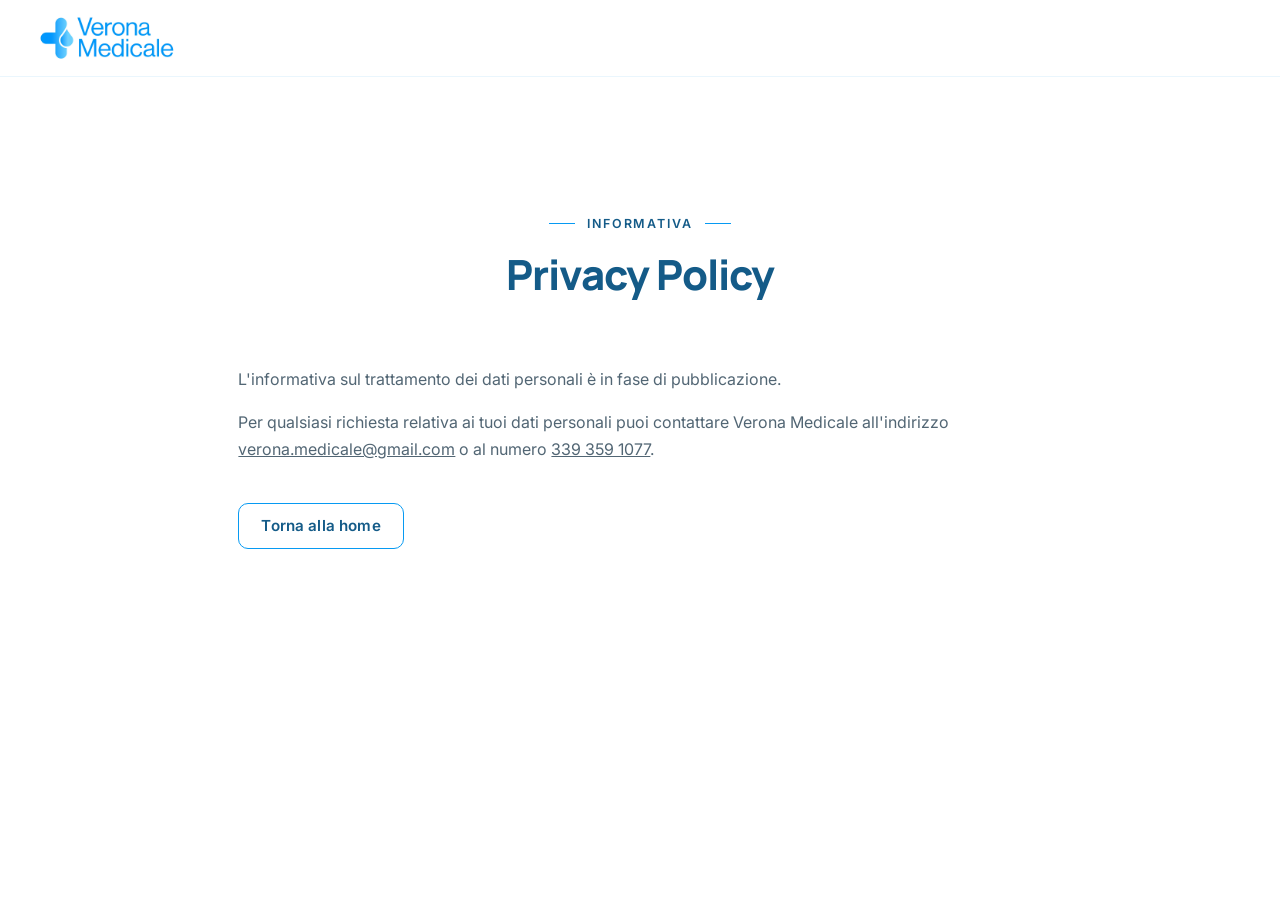
<file: privacy-policy.html>
<!doctype html>
<html lang="it">
<head>
  <meta charset="utf-8">
  <meta name="viewport" content="width=device-width, initial-scale=1">
  <title>Privacy Policy | Verona Medicale</title>
  <meta name="robots" content="noindex">
  <link rel="icon" type="image/png" sizes="32x32" href="assets/favicon-32.png">
  <link rel="preconnect" href="https://fonts.googleapis.com">
  <link rel="preconnect" href="https://fonts.gstatic.com" crossorigin>
  <link href="https://fonts.googleapis.com/css2?family=Inter:wght@400;500;600&family=Manrope:wght@600;700;800&display=swap" rel="stylesheet">
  <link rel="stylesheet" href="styles.css">
</head>
<body>
  <header class="site-header">
    <div class="container header-inner">
      <a class="brand" href="index.html" aria-label="Verona Medicale – torna alla home">
        <img src="assets/verona-medicale-logo-orizzontale.png" alt="Verona Medicale" width="716" height="240">
      </a>
    </div>
  </header>
  <main class="section bg-white">
    <div class="container container-narrow">
      <header class="section-head">
        <p class="eyebrow">Informativa</p>
        <h1 style="font-size:clamp(1.9rem,4vw,2.6rem)">Privacy Policy</h1>
      </header>
      <!-- TODO: inserire il testo dell'informativa ex artt. 13-14 GDPR fornito dal titolare del trattamento -->
      <p>L'informativa sul trattamento dei dati personali è in fase di pubblicazione.</p>
      <p>Per qualsiasi richiesta relativa ai tuoi dati personali puoi contattare Verona Medicale all'indirizzo <a class="text-link" href="mailto:verona.medicale@gmail.com">verona.medicale@gmail.com</a> o al numero <a class="text-link" href="tel:+393393591077">339 359 1077</a>.</p>
      <p style="margin-top:40px"><a class="btn btn-secondary" href="index.html">Torna alla home</a></p>
    </div>
  </main>
</body>
</html>
</file>
<file: styles.css>
/* ==========================================================
   VERONA MEDICALE — Modern Medical × Clinical Elegance × Human Care
   ========================================================== */

:root {
  /* Palette vincolante */
  --medical-blue: #079AF2;
  --sky-blue: #4BBFF5;
  --deep-blue: #145B88;
  --ice-blue: #EAF6FD;
  --white: #FFFFFF;
  --cool-grey: #F3F6F8;
  --slate: #526674;

  /* Derivati (stessi colori, sola trasparenza) */
  --line: rgba(20, 91, 136, 0.12);
  --line-strong: rgba(7, 154, 242, 0.35);
  --shadow-sm: 0 1px 2px rgba(20, 91, 136, 0.04), 0 6px 18px rgba(20, 91, 136, 0.05);
  --shadow-md: 0 2px 4px rgba(20, 91, 136, 0.04), 0 14px 34px rgba(20, 91, 136, 0.08);

  --font-head: "Manrope", system-ui, -apple-system, "Segoe UI", sans-serif;
  --font-body: "Inter", system-ui, -apple-system, "Segoe UI", sans-serif;

  --radius-sm: 8px;
  --radius: 16px;
  --radius-lg: 24px;

  --header-h: 76px;
  --gutter: clamp(16px, 3vw, 40px);
  --section-y: clamp(72px, 10vw, 128px);
  --ease: cubic-bezier(.22, .61, .36, 1);
  --dur: 350ms;
}

/* ---------- Reset ---------- */
*, *::before, *::after { box-sizing: border-box; }
html { scroll-behavior: smooth; scroll-padding-top: calc(var(--header-h) + 12px); -webkit-text-size-adjust: 100%; }
body {
  margin: 0;
  background: var(--white);
  color: var(--slate);
  font-family: var(--font-body);
  font-size: 1rem;
  line-height: 1.7;
  -webkit-font-smoothing: antialiased;
  text-rendering: optimizeLegibility;
  overflow-x: hidden;
}
body.modal-open { overflow: hidden; }
img { display: block; max-width: 100%; height: auto; }
a { color: inherit; }
h1, h2, h3, h4 { font-family: var(--font-head); color: var(--deep-blue); margin: 0; line-height: 1.18; letter-spacing: -0.015em; }
p { margin: 0 0 1em; }
p:last-child { margin-bottom: 0; }
ul, ol { margin: 0; padding: 0; list-style: none; }
strong { color: var(--deep-blue); font-weight: 600; }
button, input, select, textarea { font: inherit; }

:focus-visible { outline: 3px solid var(--medical-blue); outline-offset: 3px; border-radius: 4px; }

.visually-hidden {
  position: absolute !important; width: 1px; height: 1px; padding: 0; margin: -1px;
  overflow: hidden; clip: rect(0 0 0 0); white-space: nowrap; border: 0;
}
.skip-link {
  position: absolute; left: 16px; top: -60px; z-index: 200;
  background: var(--deep-blue); color: var(--white); padding: 10px 16px; border-radius: var(--radius-sm);
  text-decoration: none; font-weight: 600; transition: top .2s;
}
.skip-link:focus { top: 12px; }

.container { width: 100%; max-width: 1200px; margin: 0 auto; padding: 0 var(--gutter); }
.container-narrow { max-width: 880px; }
.container-services { max-width: 1120px; }

/* ---------- Tipografia ---------- */
.eyebrow {
  font-family: var(--font-body);
  font-weight: 600;
  font-size: 0.78rem;
  letter-spacing: 0.16em;
  text-transform: uppercase;
  color: var(--deep-blue);
  margin: 0 0 18px;
  display: inline-flex; align-items: center; gap: 12px;
}
.eyebrow::before, .eyebrow::after {
  content: ""; width: 26px; height: 1px; background: var(--medical-blue);
}

h1 { font-weight: 800; font-size: clamp(2.15rem, 4.9vw, 3.7rem); letter-spacing: -0.025em; line-height: 1.1; }
h2 { font-weight: 800; font-size: clamp(1.75rem, 3.6vw, 2.75rem); letter-spacing: -0.02em; }
h3 { font-weight: 700; font-size: clamp(1.2rem, 1.8vw, 1.45rem); }
h4 { font-weight: 700; font-size: 1.05rem; }

/* ---------- Bottoni ---------- */
.btn {
  display: inline-flex; align-items: center; justify-content: center; gap: 8px;
  min-height: 46px; padding: 12px 22px;
  font-family: var(--font-body); font-weight: 600; font-size: 0.95rem; letter-spacing: 0.01em;
  text-decoration: none; text-align: center; line-height: 1.2;
  border-radius: 10px; border: 1.5px solid transparent; cursor: pointer;
  transition: background-color var(--dur) var(--ease), color var(--dur) var(--ease), border-color var(--dur) var(--ease), filter var(--dur) var(--ease), transform var(--dur) var(--ease), box-shadow var(--dur) var(--ease);
}
.btn-lg { min-height: 54px; padding: 15px 30px; font-size: 1rem; }
.btn-sm { min-height: 44px; padding: 10px 18px; font-size: 0.88rem; }
.btn-primary { background: var(--medical-blue); color: var(--white); }
.btn-primary:hover { filter: brightness(0.92); transform: translateY(-1px); }
.btn-secondary { background: transparent; color: var(--deep-blue); border-color: var(--medical-blue); }
.btn-secondary:hover { background: rgba(7, 154, 242, 0.08); transform: translateY(-1px); }
.btn:active { transform: translateY(0); }

/* ---------- Header ---------- */
.site-header {
  position: sticky; top: 0; z-index: 100;
  background: var(--white);
  border-bottom: 1px solid var(--ice-blue);
  transition: box-shadow var(--dur) var(--ease);
}
.site-header.is-scrolled { box-shadow: 0 6px 24px rgba(20, 91, 136, 0.06); }
.header-inner { display: flex; align-items: center; justify-content: space-between; gap: clamp(10px, 1.4vw, 24px); height: var(--header-h); max-width: 1440px; }
.brand { flex: 0 0 auto; display: block; }
.brand img { height: clamp(36px, 3.6vw, 50px); width: auto; }

.main-nav { flex: 1 1 auto; min-width: 0; }
.main-nav ul { display: flex; flex-wrap: nowrap; align-items: center; justify-content: center; gap: clamp(0px, 0.3vw, 6px); }
.main-nav a {
  display: block; padding: 8px clamp(4px, 0.62vw, 11px);
  font-size: clamp(0.74rem, 0.98vw, 0.92rem); font-weight: 500; color: var(--deep-blue);
  text-decoration: none; border-radius: 6px; position: relative; white-space: nowrap;
  transition: color var(--dur) var(--ease);
}
.main-nav ul a::after {
  content: ""; position: absolute; left: clamp(4px, 0.62vw, 11px); right: clamp(4px, 0.62vw, 11px); bottom: 3px; height: 1.5px;
  background: var(--medical-blue); transform: scaleX(0); transform-origin: left;
  transition: transform var(--dur) var(--ease);
}
.main-nav ul a:hover::after, .main-nav ul a.is-active::after { transform: scaleX(1); }
.main-nav .nav-cta-mobile { display: none; }
.header-cta { flex: 0 0 auto; min-height: 42px; padding: 10px clamp(10px, 1.2vw, 18px); font-size: clamp(0.74rem, 0.95vw, 0.88rem); white-space: nowrap; }

.nav-toggle {
  display: none;
  flex: 0 0 auto;
  width: 48px; height: 48px; border: 1px solid var(--line); border-radius: 12px;
  background: var(--white); cursor: pointer; position: relative;
}
.nav-toggle span {
  position: absolute; left: 13px; right: 13px; height: 2px; border-radius: 2px; background: var(--deep-blue);
  transition: transform var(--dur) var(--ease), opacity var(--dur) var(--ease), top var(--dur) var(--ease);
}
.nav-toggle span:nth-child(1) { top: 16px; }
.nav-toggle span:nth-child(2) { top: 23px; }
.nav-toggle span:nth-child(3) { top: 30px; }
.nav-toggle[aria-expanded="true"] span:nth-child(1) { top: 23px; transform: rotate(45deg); }
.nav-toggle[aria-expanded="true"] span:nth-child(2) { opacity: 0; }
.nav-toggle[aria-expanded="true"] span:nth-child(3) { top: 23px; transform: rotate(-45deg); }

/* Il menu burger esiste solo da mobile */
@media (max-width: 900px) {
  :root { --header-h: 70px; }
  .brand img { height: 44px; }
  .nav-toggle { display: block; }
  .header-cta { display: none; }
  .main-nav {
    position: fixed; left: 0; right: 0; top: var(--header-h); bottom: 0;
    background: var(--white); border-top: 1px solid var(--ice-blue);
    padding: 16px var(--gutter) 32px; overflow-y: auto;
    opacity: 0; visibility: hidden; transform: translateY(-8px);
    transition: opacity var(--dur) var(--ease), transform var(--dur) var(--ease), visibility 0s linear var(--dur);
  }
  .main-nav.is-open { opacity: 1; visibility: visible; transform: none; transition-delay: 0s; }
  .main-nav ul { flex-direction: column; align-items: stretch; gap: 0; }
  .main-nav ul a { padding: 14px 4px; font-size: 1.05rem; border-bottom: 1px solid var(--cool-grey); border-radius: 0; }
  .main-nav ul a::after { display: none; }
  .main-nav ul a.is-active { color: var(--deep-blue); font-weight: 600; }
  .main-nav .nav-cta-mobile { display: flex; width: 100%; margin-top: 24px; padding: 12px 22px; font-size: 0.95rem; color: var(--white); border-radius: 10px; }
  body.nav-open { overflow: hidden; }
}

/* ---------- Hero ---------- */
.hero {
  position: relative; isolation: isolate;
  min-height: clamp(560px, calc(100svh - var(--header-h)), 820px);
  display: flex; align-items: center;
  padding: clamp(72px, 10vw, 120px) 0;
  overflow: hidden;
}
.hero-media { position: absolute; inset: 0; z-index: -2; }
.hero-media img { width: 100%; height: 100%; object-fit: cover; object-position: center; }
.hero-overlay {
  position: absolute; inset: 0; z-index: -1;
  background:
    radial-gradient(ellipse at center, rgba(255,255,255,0.88) 0%, rgba(255,255,255,0.72) 60%, rgba(255,255,255,0.55) 100%);
}
.hero-content { text-align: center; max-width: 1100px; }
.hero h1 { margin: 0 auto 26px; }
.h1-deep, .h1-blue { display: block; }
.h1-deep { color: var(--deep-blue); }
.h1-blue { color: var(--medical-blue); }
.hero-sub { color: #000000; font-size: clamp(1.02rem, 1.6vw, 1.2rem); line-height: 1.7; max-width: 720px; margin: 0 auto 40px; }
.hero-actions { display: flex; flex-wrap: wrap; justify-content: center; gap: 14px; }

/* ---------- Sezioni ---------- */
.section { padding: var(--section-y) 0; position: relative; }
.bg-white { background: var(--white); }
.bg-ice { background: var(--ice-blue); }
.bg-grey { background: var(--cool-grey); }

.section-head { text-align: center; max-width: 820px; margin: 0 auto clamp(44px, 6vw, 68px); }
.section-head h2 { margin: 0 auto; max-width: 22ch; }
.section-sub { margin: 22px auto 0; max-width: 680px; font-size: 1.06rem; color: var(--slate); }
.section-cta { text-align: center; margin-top: clamp(44px, 6vw, 64px); }

/* ---------- Chi siamo ---------- */
.about {
  display: grid;
  grid-template-columns: minmax(0, 280px) minmax(0, 640px);
  grid-template-areas: "head head" "logo text" "team team";
  justify-content: center; align-items: center; column-gap: clamp(40px, 6vw, 88px);
}
.about-head { grid-area: head; }
.about-logo {
  grid-area: logo;
  margin: 0; position: relative; justify-self: center;
  width: 100%; aspect-ratio: 1; border-radius: 50%;
  background: var(--white);
  box-shadow: 0 0 0 1px var(--line), 0 0 0 14px var(--ice-blue), 0 0 0 15px var(--line), var(--shadow-md);
  overflow: hidden;
}
.about-logo img { width: 100%; height: 100%; object-fit: contain; }
.about-text { grid-area: text; color: var(--deep-blue); font-size: 1.04rem; }
.about-text p { margin-bottom: 1.1em; }
.about-text p:last-child { margin-bottom: 0; }
.about-text .lead { font-family: var(--font-head); font-weight: 600; font-size: clamp(1.18rem, 1.9vw, 1.38rem); line-height: 1.5; }

.team { grid-area: team; margin-top: clamp(56px, 7vw, 88px); }
.team-title { text-align: center; font-size: clamp(1.3rem, 2.2vw, 1.65rem); margin-bottom: clamp(24px, 3vw, 36px); }
.team-grid { display: grid; grid-template-columns: repeat(3, minmax(0, 1fr)); }
.doctor {
  display: flex; flex-direction: column; align-items: center; text-align: center;
  padding: 6px clamp(20px, 3.4vw, 48px);
}
.doctor + .doctor { border-left: 1px solid var(--line); }
.doctor-role {
  font-size: 0.74rem; font-weight: 600; letter-spacing: 0.14em; text-transform: uppercase;
  color: var(--deep-blue); margin-bottom: 10px;
}
.doctor h4 { font-size: 1.22rem; font-weight: 800; margin-bottom: 12px; }
.doctor p:not(.doctor-role) { font-size: 0.96rem; margin-bottom: 22px; flex: 1 1 auto; }
.doctor p:last-child:not(.doctor-role) { margin-bottom: 0; }

/* ---------- A chi ci rivolgiamo ---------- */
.card-grid-3 { display: grid; grid-template-columns: repeat(3, minmax(0, 1fr)); gap: clamp(20px, 2.4vw, 32px); }
.card {
  background: var(--white); border: 1px solid var(--line); border-radius: var(--radius-lg);
  box-shadow: var(--shadow-sm); text-align: center;
  padding: clamp(32px, 3.4vw, 44px) clamp(24px, 2.8vw, 36px);
  display: flex; flex-direction: column; align-items: center;
}
.card h3 { margin-bottom: 14px; }
.target-icon {
  position: relative; display: inline-flex; align-items: center; justify-content: center;
  width: 92px; height: 92px; margin-bottom: 24px;
}
.target-icon::before {
  content: ""; position: absolute; inset: 8px;
  background: var(--ice-blue); border-radius: 50% 0 50% 50%; transform: rotate(-45deg);
  transition: transform 450ms var(--ease);
}
.target-icon::after {
  content: ""; position: absolute; inset: 0;
  border: 1px solid var(--line-strong); border-radius: 50%;
}
.card:hover .target-icon::before { transform: rotate(-45deg) scale(1.08); }
.target-icon svg {
  position: relative; width: 46px; height: 46px; fill: none;
  stroke: var(--deep-blue); stroke-width: 1.6; stroke-linecap: round; stroke-linejoin: round;
}
.target-icon svg .accent { stroke: var(--medical-blue); stroke-width: 2; }

/* ---------- Approccio: quattro punti attorno alla persona ---------- */
.approach { position: relative; max-width: 1120px; margin: 0 auto; --core: clamp(280px, 30vw, 360px); }
.approach-core {
  position: absolute; left: 50%; top: 50%;
  width: var(--core); height: var(--core); margin: calc(var(--core) / -2) 0 0 calc(var(--core) / -2);
}
.approach-core svg { width: 100%; height: 100%; overflow: visible; display: block; }
.ring { fill: none; stroke: var(--medical-blue); stroke-width: 1; opacity: 0.28; }
.ring-dash { stroke-dasharray: 2 8; opacity: 0.6; }
.ring-pulse { transform-origin: 160px 160px; animation: ringPulse 4.8s var(--ease) infinite; }
.ring-pulse-2 { animation-delay: 2.4s; }
.orbit { transform-origin: 160px 160px; animation: orbit 22s linear infinite; }
.orbit-rev { animation-duration: 30s; animation-direction: reverse; }
.orbit-dot { fill: var(--medical-blue); }
.orbit-dot-sky { fill: var(--sky-blue); }
.core-drop { fill: var(--white); stroke: var(--medical-blue); stroke-width: 1.4; }
.core-small { font-family: var(--font-body); font-weight: 600; font-size: 11.5px; letter-spacing: 0.16em; fill: var(--deep-blue); }
.core-big { font-family: var(--font-head); font-weight: 800; font-size: 25px; letter-spacing: -0.02em; fill: var(--deep-blue); }
@keyframes ringPulse {
  0% { transform: scale(0.82); opacity: 0.5; }
  100% { transform: scale(1.36); opacity: 0; }
}
@keyframes orbit { to { transform: rotate(360deg); } }

.approach-list {
  position: relative;
  display: grid; grid-template-columns: minmax(0, 1fr) minmax(0, 1fr);
  column-gap: calc(var(--core) + clamp(56px, 8vw, 128px));
  row-gap: clamp(72px, 9vw, 128px);
  padding: clamp(24px, 3vw, 40px) 0;
}
.approach-list li { position: relative; }
.approach-list h3 { font-size: clamp(1.3rem, 2.1vw, 1.7rem); font-weight: 800; margin-bottom: 10px; }
.approach-list p { margin: 0; }
/* indicatore a goccia e linea sottile verso il centro */
.approach-list li::before {
  content: ""; position: absolute; top: 9px;
  width: 13px; height: 13px; background: var(--medical-blue);
  border-radius: 50% 0 50% 50%; transform: rotate(-45deg);
}
.approach-list li::after {
  content: ""; position: absolute; top: 15px; width: clamp(28px, 5vw, 70px); height: 1px;
  background: var(--medical-blue); opacity: 0.45;
}
.approach-list li:nth-child(odd) { text-align: right; }
.approach-list li:nth-child(odd)::before { right: -26px; }
.approach-list li:nth-child(odd)::after { left: calc(100% + 26px); transform-origin: left center; }
.approach-list li:nth-child(even)::before { left: -26px; }
.approach-list li:nth-child(even)::after { right: calc(100% + 26px); transform-origin: right center; }
.approach-list li:nth-child(1)::after { transform: rotate(16deg); }
.approach-list li:nth-child(2)::after { transform: rotate(-16deg); }
.approach-list li:nth-child(3)::after { transform: rotate(-16deg); }
.approach-list li:nth-child(4)::after { transform: rotate(16deg); }
.js .approach-list li.reveal:nth-child(2) { transition-delay: 90ms; }
.js .approach-list li.reveal:nth-child(3) { transition-delay: 180ms; }
.js .approach-list li.reveal:nth-child(4) { transition-delay: 270ms; }

/* ---------- Servizi: card uguali che aprono i modal ---------- */
.svc-grid {
  display: grid; grid-template-columns: repeat(6, minmax(0, 1fr)); grid-auto-rows: 1fr;
  gap: clamp(18px, 2.2vw, 28px);
}
.svc-card {
  grid-column: span 2; position: relative;
  display: flex; flex-direction: column;
  background: var(--ice-blue); border: 1px solid var(--line); border-radius: var(--radius-lg);
  overflow: hidden;
  transition: box-shadow var(--dur) var(--ease), border-color var(--dur) var(--ease);
}
.svc-card:nth-child(4) { grid-column: 2 / span 2; }
.svc-card:nth-child(5) { grid-column: 4 / span 2; }
.svc-card:hover { box-shadow: var(--shadow-md); border-color: var(--line-strong); }
.svc-media { aspect-ratio: 16 / 10; overflow: hidden; background: var(--cool-grey); }
.svc-media img { width: 100%; height: 100%; object-fit: cover; transition: transform 450ms var(--ease); }
.svc-card:hover .svc-media img { transform: scale(1.04); }
.svc-body { flex: 1 1 auto; display: flex; flex-direction: column; justify-content: space-between; gap: 14px; padding: 20px 22px 20px; }
.svc-body h3 { font-size: 1.1rem; line-height: 1.3; }
.svc-open {
  align-self: flex-start; min-height: 44px; padding: 0; background: none; border: 0; cursor: pointer;
  font-family: var(--font-body); font-weight: 600; font-size: 0.92rem; color: var(--deep-blue);
  text-decoration: underline; text-decoration-color: var(--medical-blue); text-decoration-thickness: 1.5px; text-underline-offset: 5px;
  transition: text-underline-offset var(--dur) var(--ease);
}
.svc-open:hover { text-underline-offset: 8px; }

/* ---------- Modal ---------- */
.modal {
  padding: 0; border: 0; border-radius: var(--radius-lg); background: var(--white); color: var(--slate);
  width: min(760px, calc(100vw - 32px)); max-height: min(86vh, 860px); max-height: min(86dvh, 860px);
  overflow: hidden; box-shadow: 0 24px 70px rgba(20, 91, 136, 0.28);
}
.modal[open] { display: flex; animation: modalIn 340ms var(--ease); }
.modal[open]::backdrop { background: rgba(20, 91, 136, 0.5); animation: backdropIn 340ms var(--ease); }
.modal.is-closing { animation: modalOut 240ms var(--ease) forwards; }
.modal.is-closing::backdrop { animation: backdropOut 240ms var(--ease) forwards; }
@keyframes modalIn { from { opacity: 0; transform: translateY(18px) scale(0.98); } to { opacity: 1; transform: none; } }
@keyframes modalOut { to { opacity: 0; transform: translateY(12px) scale(0.98); } }
@keyframes backdropIn { from { opacity: 0; } to { opacity: 1; } }
@keyframes backdropOut { to { opacity: 0; } }
.modal-scroll { width: 100%; overflow-y: auto; overscroll-behavior: contain; }
.modal-media { height: clamp(150px, 26vw, 230px); background: var(--cool-grey); }
.modal-media img { width: 100%; height: 100%; object-fit: cover; }
.modal-body { padding: clamp(24px, 4vw, 44px); }
.modal-body > h3 { font-size: clamp(1.35rem, 2.3vw, 1.75rem); margin-bottom: 16px; }
.modal-close {
  position: absolute; top: 14px; right: 14px; z-index: 2;
  width: 44px; height: 44px; border-radius: 50%; border: 1px solid var(--line);
  background: var(--white); cursor: pointer; display: inline-flex; align-items: center; justify-content: center;
  box-shadow: var(--shadow-sm); transition: transform var(--dur) var(--ease);
}
.modal-close:hover { transform: rotate(90deg); }
.modal-close svg { width: 20px; height: 20px; fill: none; stroke: var(--deep-blue); stroke-width: 2; stroke-linecap: round; }

.card-kicker {
  font-size: 0.74rem; font-weight: 600; letter-spacing: 0.13em; text-transform: uppercase;
  color: var(--deep-blue); margin-bottom: 12px; display: flex; align-items: flex-start; gap: 10px;
}
.card-kicker::before {
  /* goccia */
  content: ""; flex: 0 0 auto; width: 9px; height: 9px; margin-top: 3px;
  background: var(--medical-blue); border-radius: 50% 0 50% 50%; transform: rotate(-45deg);
}
.list-title {
  font-family: var(--font-body); font-size: 0.76rem; font-weight: 600; letter-spacing: 0.14em;
  text-transform: uppercase; color: var(--deep-blue); margin: 28px 0 14px;
}
.check-list li {
  position: relative; padding: 7px 0 7px 26px; line-height: 1.5;
  border-bottom: 1px dashed rgba(20, 91, 136, 0.10);
  break-inside: avoid;
}
.check-list li::before {
  content: ""; position: absolute; left: 2px; top: 14px;
  width: 7px; height: 7px; border-radius: 50%; background: var(--medical-blue);
  box-shadow: 0 0 0 4px var(--ice-blue);
}
.check-list.cols-2 { columns: 2; column-gap: 32px; }
.specialty { margin-top: 28px; padding-top: 24px; border-top: 1px solid var(--line); }
.specialty h4 { display: flex; flex-wrap: wrap; align-items: baseline; gap: 6px 14px; margin-bottom: 12px; }
.spec-area { font-size: 1.12rem; font-weight: 800; color: var(--deep-blue); }
.spec-doc {
  font-family: var(--font-body); font-size: 0.86rem; font-weight: 600; color: var(--deep-blue);
  background: var(--ice-blue); padding: 4px 12px; border-radius: 999px;
}
.info-box {
  margin-top: 28px; padding: 20px 22px; border-radius: var(--radius);
  background: var(--ice-blue); color: var(--deep-blue);
}
.info-row { display: flex; align-items: center; gap: 12px; margin-bottom: 8px; }
.info-row svg {
  width: 20px; height: 20px; flex: 0 0 auto; fill: none; stroke: var(--medical-blue);
  stroke-width: 1.7; stroke-linecap: round; stroke-linejoin: round;
}
.info-note { font-size: 0.9rem; color: var(--slate); margin-top: 18px; }
.info-box .info-note { margin-top: 12px; padding-top: 12px; border-top: 1px solid rgba(20, 91, 136, 0.12); }

/* ---------- Come funziona: timeline animata ---------- */
.timeline-wrap { position: relative; --p: 1; }
.tl-rail { position: absolute; left: 12%; right: 12%; top: 38px; height: 1px; background: rgba(7, 154, 242, 0.25); }
.tl-fill {
  position: absolute; inset: -0.5px 0; background: var(--medical-blue); transform-origin: left center;
  transform: scaleX(var(--p)); box-shadow: 0 0 8px rgba(7, 154, 242, 0.55);
}
/* Scia luminosa: passa dietro ai numeri e li accende mentre li attraversa */
.tl-drop {
  position: absolute; left: calc(var(--p) * 100%); top: 0; z-index: 1;
  width: 10px; height: 10px; margin: -5px 0 0 -5px;
  background: var(--white); border-radius: 50%;
  box-shadow: 0 0 0 2px var(--medical-blue), 0 0 14px 5px rgba(7, 154, 242, 0.75), 0 0 36px 12px rgba(75, 191, 245, 0.42);
}
.tl-drop::before {
  content: ""; position: absolute; right: 50%; top: 50%;
  width: min(150px, calc(var(--p) * var(--rail, 0px))); height: 3px; margin-top: -1.5px;
  background: linear-gradient(90deg, rgba(75, 191, 245, 0), rgba(75, 191, 245, 0.75) 60%, var(--white));
  border-radius: 2px;
}
.timeline-wrap.is-vertical .tl-fill { inset: 0 -0.5px; transform-origin: center top; transform: scaleY(var(--p)); }
.timeline-wrap.is-vertical .tl-drop { left: 0; top: calc(var(--p) * 100%); }
.timeline-wrap.is-vertical .tl-drop::before {
  right: auto; top: auto; left: 50%; bottom: 50%; margin: 0 0 0 -1.5px;
  width: 3px; height: min(110px, calc(var(--p) * var(--rail, 0px)));
  background: linear-gradient(180deg, rgba(75, 191, 245, 0), rgba(75, 191, 245, 0.75) 60%, var(--white));
}

.timeline {
  display: grid; grid-template-columns: repeat(4, minmax(0, 1fr)); gap: clamp(20px, 3vw, 44px);
  position: relative;
}
.timeline li { position: relative; text-align: center; padding: 0 4px; }
.step-num {
  display: inline-flex; align-items: center; justify-content: center;
  width: 76px; height: 76px; margin-bottom: 26px; position: relative; z-index: 2;
  font-family: var(--font-head); font-weight: 800; font-size: 1.5rem; color: var(--deep-blue);
  background: var(--white); border: 1px solid var(--medical-blue); border-radius: 50%;
  /* --g: quanto la luce e vicina al numero (0-1), aggiornato allo scorrimento */
  box-shadow: 0 0 0 10px var(--ice-blue), 0 0 calc(12px + var(--g, 0) * 34px) calc(10px + var(--g, 0) * 9px) rgba(7, 154, 242, calc(var(--g, 0) * 0.55));
  transition: transform 450ms var(--ease);
}
.step-num > span { position: relative; z-index: 1; }
/* Il numero acceso si rivela seguendo il passaggio della luce (--f: 0-1) */
.step-num > .num-lit {
  position: absolute; inset: -1px; z-index: 2;
  display: flex; align-items: center; justify-content: center;
  background: var(--medical-blue); color: var(--white); border-radius: 50%;
  -webkit-mask-image: linear-gradient(90deg, #000 calc(var(--f, 1) * 130% - 30%), transparent calc(var(--f, 1) * 130%));
  mask-image: linear-gradient(90deg, #000 calc(var(--f, 1) * 130% - 30%), transparent calc(var(--f, 1) * 130%));
}
.timeline-wrap.is-vertical .step-num > .num-lit {
  -webkit-mask-image: linear-gradient(180deg, #000 calc(var(--f, 1) * 130% - 30%), transparent calc(var(--f, 1) * 130%));
  mask-image: linear-gradient(180deg, #000 calc(var(--f, 1) * 130% - 30%), transparent calc(var(--f, 1) * 130%));
}
/* Arco di luce che ruota attorno al numero raggiunto */
.step-num::before {
  content: ""; position: absolute; inset: -7px; border-radius: 50%; pointer-events: none;
  background: conic-gradient(from 0deg, rgba(75, 191, 245, 0) 0 58%, var(--sky-blue) 84%, var(--medical-blue) 100%);
  -webkit-mask-image: radial-gradient(farthest-side, transparent calc(100% - 3px), #000 calc(100% - 2.5px));
  mask-image: radial-gradient(farthest-side, transparent calc(100% - 3px), #000 calc(100% - 2.5px));
  opacity: var(--g, 0);
  animation: stepSpin 1.5s linear infinite;
}
.step-num::after {
  content: ""; position: absolute; inset: -1px; border-radius: 50%;
  border: 1px solid var(--medical-blue); opacity: 0; pointer-events: none;
}
.timeline li.is-lit .step-num { transform: scale(1.06); }
.timeline li.is-current .step-num::after { animation: stepPulse 2.2s var(--ease) infinite; }
@keyframes stepSpin { to { transform: rotate(360deg); } }
@keyframes stepPulse {
  0% { transform: scale(1); opacity: 0.7; }
  70%, 100% { transform: scale(1.55); opacity: 0; }
}
.timeline h3 { margin-bottom: 12px; font-size: clamp(1.1rem, 1.6vw, 1.3rem); }
.timeline p { max-width: 30ch; margin: 0 auto; }
.timeline h3, .timeline p { transition: opacity 450ms var(--ease), transform 450ms var(--ease); }
.js .timeline li:not(.is-lit) h3, .js .timeline li:not(.is-lit) p { opacity: 0.5; transform: translateY(8px); }

/* ---------- Dove riceviamo ---------- */
.places { display: flex; flex-wrap: wrap; justify-content: center; align-items: stretch; gap: clamp(16px, 2vw, 24px); }
.place {
  flex: 0 1 320px;
  display: flex; flex-direction: column; align-items: center; justify-content: center; text-align: center;
  background: var(--white); border: 1px solid var(--line); border-radius: var(--radius-lg);
  box-shadow: var(--shadow-sm); padding: 28px 24px;
}
.place-icon {
  display: inline-flex; align-items: center; justify-content: center;
  width: 48px; height: 48px; border-radius: 50%; background: var(--ice-blue); margin-bottom: 14px;
}
.place-icon svg { width: 22px; height: 22px; fill: none; stroke: var(--medical-blue); stroke-width: 1.7; stroke-linecap: round; stroke-linejoin: round; }
.place h3 { font-size: 1.06rem; line-height: 1.45; }
.place-small { font-size: 0.84rem; margin: 10px 0 0; }

/* ---------- FAQ ---------- */
.accordion { display: grid; gap: 12px; }
.acc-item { background: var(--ice-blue); border-radius: var(--radius); padding: 0 clamp(16px, 2.4vw, 26px); }
.acc-item h3 { font-size: inherit; }
.acc-trigger {
  width: 100%; display: flex; align-items: center; justify-content: space-between; gap: 20px;
  padding: 20px 0; background: none; border: 0; cursor: pointer; text-align: left;
  font-family: var(--font-body); font-weight: 600; font-size: clamp(1rem, 1.6vw, 1.1rem); line-height: 1.45;
  color: var(--deep-blue);
}
.acc-icon {
  flex: 0 0 auto; position: relative; width: 34px; height: 34px; border-radius: 50%;
  background: var(--white); border: 1px solid var(--medical-blue); transition: background-color var(--dur) var(--ease);
}
.acc-icon::before, .acc-icon::after {
  content: ""; position: absolute; left: 50%; top: 50%; width: 12px; height: 1.6px; margin: -0.8px 0 0 -6px;
  background: var(--medical-blue); border-radius: 2px; transition: transform var(--dur) var(--ease), background-color var(--dur) var(--ease);
}
.acc-icon::after { transform: rotate(90deg); }
.acc-trigger[aria-expanded="true"] .acc-icon { background: var(--medical-blue); }
.acc-trigger[aria-expanded="true"] .acc-icon::before,
.acc-trigger[aria-expanded="true"] .acc-icon::after { background: var(--white); }
.acc-trigger[aria-expanded="true"] .acc-icon::after { transform: rotate(0deg); }
.acc-panel { display: grid; grid-template-rows: 0fr; transition: grid-template-rows var(--dur) var(--ease); }
.acc-panel > div { overflow: hidden; }
.acc-panel p { padding: 0 54px 22px 0; margin: 0; }
.acc-panel a { color: var(--deep-blue); font-weight: 600; text-decoration-color: var(--medical-blue); text-underline-offset: 3px; }
.acc-panel.is-open { grid-template-rows: 1fr; }

/* ---------- Contatti: form ---------- */
.contact-form {
  max-width: 480px; margin: 0 auto;
  display: grid; grid-template-columns: repeat(2, minmax(0, 1fr)); gap: 12px;
  background: var(--white); border: 1px solid var(--line); border-radius: var(--radius-lg);
  box-shadow: var(--shadow-sm); padding: clamp(20px, 2.8vw, 26px);
}
.field-full { grid-column: 1 / -1; }
.field label { display: block; font-size: 0.84rem; font-weight: 600; color: var(--deep-blue); margin-bottom: 4px; }
.optional { font-weight: 400; color: var(--slate); }
.field input, .field select, .field textarea {
  width: 100%; min-height: 44px; padding: 8px 12px;
  font-size: 1rem; color: var(--deep-blue);
  background-color: var(--cool-grey); border: 1px solid var(--line); border-radius: 10px;
  transition: border-color var(--dur) var(--ease), background-color var(--dur) var(--ease);
}
.field select {
  appearance: none; padding-right: 38px;
  background-image: url("data:image/svg+xml,%3Csvg xmlns='http://www.w3.org/2000/svg' viewBox='0 0 24 24' fill='none' stroke='%23145B88' stroke-width='2' stroke-linecap='round' stroke-linejoin='round'%3E%3Cpath d='M6 9l6 6 6-6'/%3E%3C/svg%3E");
  background-repeat: no-repeat; background-position: right 12px center; background-size: 18px;
}
.field textarea { resize: vertical; min-height: 72px; display: block; }
.field input:hover, .field select:hover, .field textarea:hover { border-color: var(--line-strong); }
.field input:focus, .field select:focus, .field textarea:focus { background-color: var(--white); border-color: var(--medical-blue); }
.field-hint { font-size: 0.8rem; margin: 6px 0 0; }
.field-check { display: flex; align-items: flex-start; gap: 10px; }
.field-check input { flex: 0 0 auto; width: 20px; height: 20px; margin: 2px 0 0; accent-color: var(--medical-blue); }
.field-check label { font-size: 0.86rem; line-height: 1.5; }
.field-check a { color: var(--deep-blue); font-weight: 600; text-decoration-color: var(--medical-blue); text-underline-offset: 3px; }
.form-submit { width: 100%; }
.form-status { font-size: 0.88rem; color: var(--deep-blue); margin: 10px 0 0; text-align: center; }
.form-status:empty { display: none; }

/* ---------- Footer ---------- */
.site-footer { background: var(--deep-blue); color: rgba(255, 255, 255, 0.86); padding: clamp(56px, 8vw, 88px) 0 0; }
.footer-grid { display: grid; grid-template-columns: minmax(0, 1.2fr) minmax(0, 1fr) minmax(0, 1.25fr); gap: clamp(36px, 5vw, 72px); }
.footer-logo { display: inline-block; margin-bottom: 24px; }
.footer-logo img { height: 76px; width: auto; }
.footer-id { line-height: 1.65; }
.footer-id strong { color: var(--white); }
.footer-claim {
  font-family: var(--font-head); font-weight: 700; color: var(--white); font-size: 1.05rem;
  padding-top: 18px; margin-top: 20px; border-top: 1px solid rgba(255, 255, 255, 0.16); max-width: 30ch;
}
.footer-title {
  font-family: var(--font-body); font-size: 0.76rem; font-weight: 600; letter-spacing: 0.16em; text-transform: uppercase;
  color: var(--white); margin-bottom: 20px; padding-bottom: 12px; border-bottom: 1px solid rgba(255, 255, 255, 0.16);
}
.footer-list li { margin-bottom: 12px; line-height: 1.55; }
.site-footer a { color: var(--white); text-decoration-color: rgba(255, 255, 255, 0.4); text-underline-offset: 3px; }
.site-footer a:hover { text-decoration-color: var(--white); }
.footer-links { columns: 2; column-gap: 24px; }
.footer-links li { margin-bottom: 10px; break-inside: avoid; }
.footer-links a { text-decoration: none; }
.footer-links a:hover { text-decoration: underline; }
.footer-bottom {
  margin-top: clamp(48px, 6vw, 72px); padding-top: 22px; padding-bottom: 28px;
  border-top: 1px solid rgba(255, 255, 255, 0.16); font-size: 0.88rem;
}
.footer-bottom p { margin: 0; }
.site-footer :focus-visible { outline-color: var(--white); }

/* ---------- Animazioni ---------- */
.js .reveal { opacity: 0; transform: translateY(16px); transition: opacity 450ms var(--ease), transform 450ms var(--ease), box-shadow var(--dur) var(--ease), border-color var(--dur) var(--ease); }
.js .reveal.is-visible { opacity: 1; transform: none; }

@media (prefers-reduced-motion: reduce) {
  html { scroll-behavior: auto; }
  *, *::before, *::after { transition-duration: 0.01ms !important; animation-duration: 0.01ms !important; }
  .js .reveal { opacity: 1; transform: none; }
  .ring-pulse, .orbit, .step-num::before, .timeline li.is-current .step-num::after,
  .modal[open], .modal[open]::backdrop { animation: none !important; }
  .ring-pulse { opacity: 0; }
  .tl-drop { display: none; }
  .btn:hover, .modal-close:hover, .svc-card:hover .svc-media img { transform: none; }
}

/* ---------- Responsive ---------- */
@media (max-width: 1024px) {
  .svc-grid { grid-template-columns: repeat(4, minmax(0, 1fr)); }
  .svc-card:nth-child(4) { grid-column: span 2; }
  .svc-card:nth-child(5) { grid-column: 2 / span 2; }
  .card-grid-3 { grid-template-columns: 1fr; max-width: 560px; margin: 0 auto; }
  .footer-grid { grid-template-columns: 1fr 1fr; }
  .footer-brand { grid-column: 1 / -1; }
}

@media (max-width: 900px) {
  /* Chi siamo: il logo sale sopra al mini-titolo */
  .about { grid-template-columns: minmax(0, 1fr); grid-template-areas: "logo" "head" "text" "team"; justify-items: center; }
  .about-logo { max-width: 220px; margin-bottom: 52px; }
  .about-text { width: 100%; max-width: 640px; }
  .team { width: 100%; }
  .team-grid { grid-template-columns: 1fr; max-width: 560px; margin: 0 auto; }
  .doctor { padding: 28px 0; }
  .doctor:first-child { padding-top: 0; }
  .doctor:last-child { padding-bottom: 0; }
  .doctor + .doctor { border-left: 0; border-top: 1px solid var(--line); }

  /* Approccio: composizione verticale */
  .approach { --core: 240px; display: flex; flex-direction: column; align-items: center; }
  .approach-core { position: static; margin: 0 0 44px; }
  .approach-list { grid-template-columns: 1fr; row-gap: 40px; padding: 0; max-width: 480px; }
  .approach-list li, .approach-list li:nth-child(odd) { text-align: center; padding-top: 28px; }
  .approach-list li::before,
  .approach-list li:nth-child(odd)::before,
  .approach-list li:nth-child(even)::before { top: 0; left: 50%; right: auto; margin-left: -6.5px; }
  .approach-list li::after { display: none; }

  /* Come funziona: timeline verticale */
  .timeline { grid-template-columns: 1fr; gap: 0; max-width: 520px; margin: 0 auto; }
  .timeline-wrap .tl-rail { margin: 0; }
  .timeline li { text-align: left; padding: 0 0 44px 104px; min-height: 76px; }
  .timeline li:last-child { padding-bottom: 0; }
  .step-num { position: absolute; left: 0; top: 0; margin: 0; }
  .timeline h3 { padding-top: 12px; }
  .timeline p { margin-left: 0; max-width: none; }
}

@media (max-width: 640px) {
  .hero { min-height: 0; padding: 64px 0 72px; }
  .hero-actions { flex-direction: column; align-items: stretch; max-width: 360px; margin: 0 auto; }
  .hero-actions .btn { width: 100%; }
  .eyebrow { font-size: 0.72rem; letter-spacing: 0.12em; gap: 8px; }
  .eyebrow::before, .eyebrow::after { width: 16px; }
  .hero .eyebrow { flex-wrap: wrap; justify-content: center; }
  .svc-grid { grid-template-columns: minmax(0, 1fr); grid-auto-rows: auto; max-width: 420px; margin: 0 auto; }
  .svc-card, .svc-card:nth-child(4), .svc-card:nth-child(5) { grid-column: auto; }
  .check-list.cols-2 { columns: 1; }
  .contact-form { grid-template-columns: minmax(0, 1fr); }
  .footer-grid { grid-template-columns: 1fr; }
  .acc-panel p { padding-right: 0; }
  .section-cta .btn { width: 100%; max-width: 360px; }
  .places { flex-direction: column; align-items: center; }
  .place { flex: 0 1 auto; width: 100%; max-width: 340px; }
  .brand img { height: 40px; }
}

@media (max-width: 360px) {
  .hero .eyebrow::before, .hero .eyebrow::after { display: none; }
  .brand img { height: 36px; }
  .timeline li { padding-left: 92px; }
}
</file>
